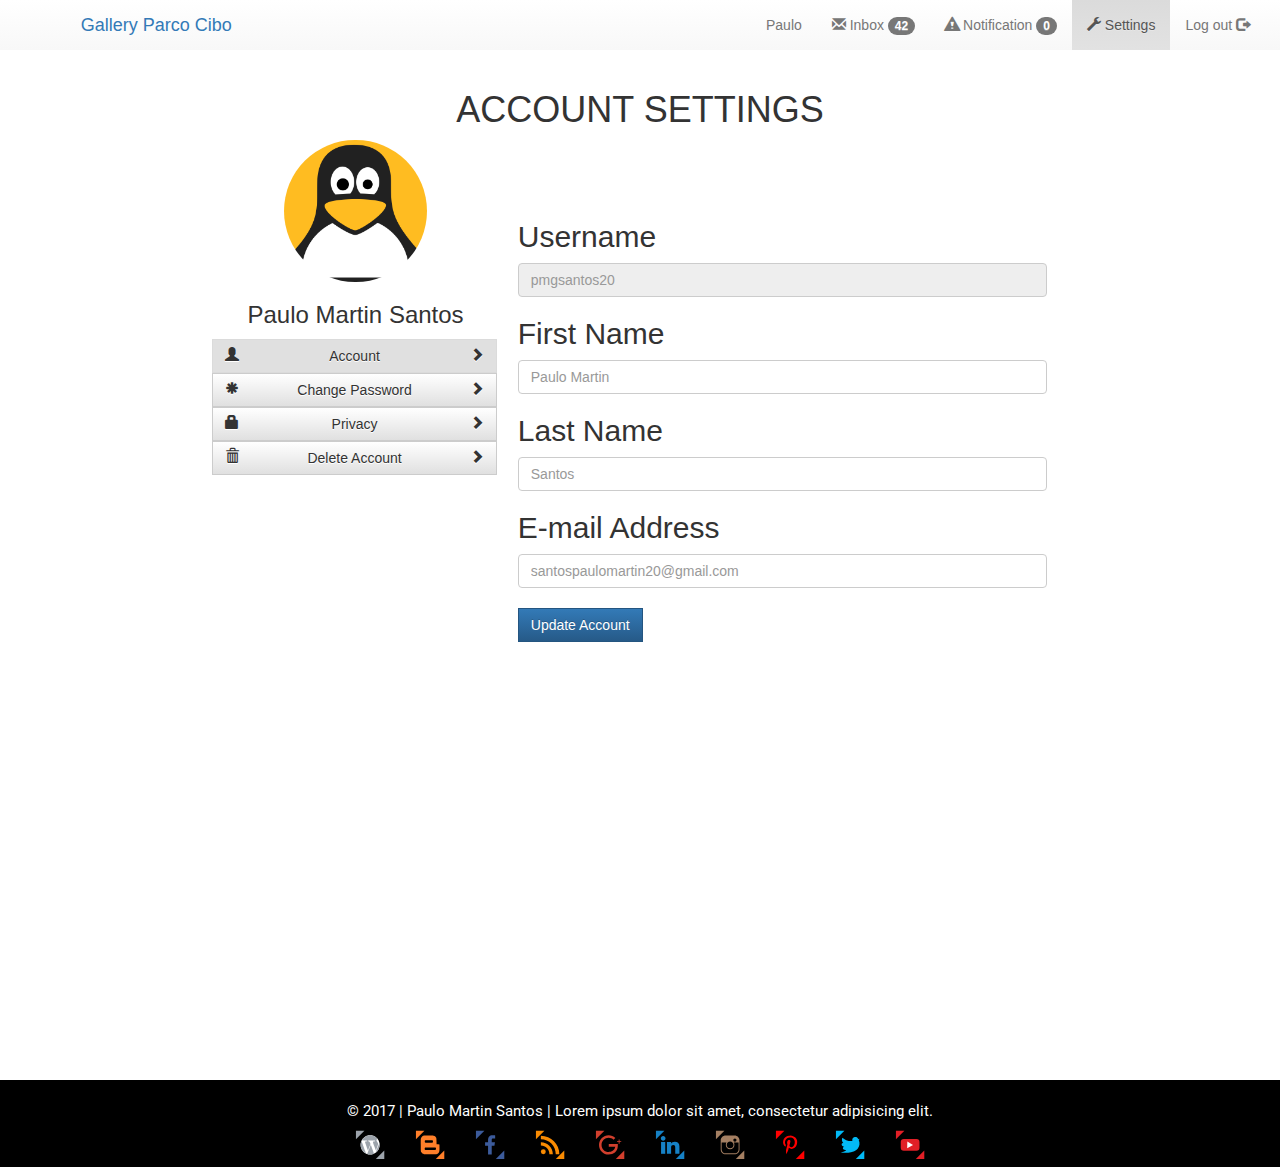
<file: index2.html>
<!DOCTYPE html>
<html>
<head>
	<meta charset="utf-8">
	<meta name="viewport" content="width=device-width, initial-scale=1.0, maximum-scale=1.0">
	<link rel="shortcut icon" href="images/icon.png">
	<title>Gallery Parco Cibo</title>
	<!-- bootstrap plugins -->
	<link rel="stylesheet" href="css/bootstrap.css">
	<link rel="stylesheet" href="css/bootstrap-theme.css">
	<link href="https://fonts.googleapis.com/css?family=Diplomata|Fascinate|Fascinate+Inline|Libre+Barcode+128+Text" rel="stylesheet">
	<link rel="stylesheet" href="css/animate.css">
	<link href="https://fonts.googleapis.com/css?family=Roboto" rel="stylesheet">
	<link rel="stylesheet" href="css/try.css">
</head>
<body>

	<nav class="navbar navbar-default">

	  <div class="container-fluid col-xs-12 col-md-12">
	    <div class="navbar-header col-sm-3 col-md-3">
	      <div class="navbar-brand col-sm-12 col-xs-12 text-center"><a href="index1.html">Gallery Parco Cibo</a></div>
	    </div>
	    <ul class="nav navbar-nav cold sm-9 col-md-right-9">
		    <li><a href="#">Paulo</a></li>
		    <li><a href="#"><span class="glyphicon glyphicon-envelope"></span> Inbox <span class="badge">42</span></a></li>
		    <li><a href="#"><span class="glyphicon glyphicon-alert"></span> Notification <span class="badge">0</span></a></li>
		    <li class="active"><a href="#"><span class="glyphicon glyphicon-wrench"></span> Settings</a></li>
	    	<li class="text-center"><a tabindex="-1" href="index.html">Log out <span class="glyphicon glyphicon-log-out"></span></a></li>
	    </ul>
	  </div>
	</nav>

	<main>
		<div class="row col-md-12 col-xs-12 text-center">
			<h1 class="">ACCOUNT SETTINGS</h1>
		</div>
		<div class="row col-md-2 col-xs-2 center-block">
		</div>

		<div class="row col-md-8 col-xs-8 center-block">
			<div class="row col-md-4 col-xs-12">
				<div class="row col-xs-12 col-md-12"><img src="images/avatar.png" class="img-responsive center-block" alt="avaht2">
					<h3 class="text-center">Paulo Martin Santos</h3>
				</div>
				<div class="row col-xs-12 col-md-12">
					<div class="input-group-btn">				
						<li class="btn btnh2 btn-default col-md-12 col-xs-12 col-sm-12 myBtn1 active"><span class="glyphicon glyphicon-user pull-left"></span>Account<span class="glyphicon glyphicon-chevron-right pull-right"></span></li>
					</div>
				</div>
				<div class="row col-xs-12 col-md-12">
					<div class="input-group-btn">
						<li class="btn btnh2 btn-default col-md-12 col-xs-12 col-sm-12 myBtn1"><span class="glyphicon glyphicon-asterisk pull-left"></span>Change Password<span class="glyphicon glyphicon-chevron-right pull-right"></span></li>
					</div>
				</div>
				<div class="row col-xs-12 col-md-12">
					<div class="input-group-btn">
						<li class="btn btnh2 btn-default col-md-12 col-xs-12 col-sm-12 myBtn1"><span class="glyphicon glyphicon-lock pull-left"></span>Privacy<span class="glyphicon glyphicon-chevron-right pull-right"></span></li>
					</div>
				</div>
				<br>
				<div class="row col-xs-12 col-md-12">
					<div class="input-group-btn">
						<li class="btn btnh2 btn-default col-md-12 col-xs-12 col-sm-12 myBtn1"><span class="glyphicon glyphicon-trash pull-left"></span>Delete Account<span class="glyphicon glyphicon-chevron-right pull-right"></span></li>
					</div>
				</div>
			</div>
			<div class="row col-md-8 col-xs-12 myrowh2">

				<h2>Username</h2>
				<input type="text" class="form-control" placeholder="pmgsantos20" readonly>
				<h2>First Name</h2>
				<input type="text" class="form-control" placeholder="Paulo Martin">
				<h2>Last Name</h2>
				<input type="text" class="form-control" placeholder="Santos">
				<h2>E-mail Address</h2>
				<input type="text" class="form-control" placeholder="santospaulomartin20@gmail.com">
				<br>
				<button type="button" class="btn btn-primary">Update Account</button>
			</div>
		</div>

		<div class="row col-md-2 col-xs-2 center-block">
		</div>
	</main>

	<footer class="col-md-12 col-xs-12 text-center">
			<br>
				<span class="myF">&copy; 2017 | Paulo Martin Santos | Lorem ipsum dolor sit amet, consectetur adipisicing elit.</span>
			<br>

				<div class="input-group center-block">
					<li class="btn"><a href="https://wordpress.com"><img class="img-responsive" src="images/ddimg/social/s1.svg" alt="cuImg"></a></li>
					<li class="btn"><a href="https://www.blogger.com"><img class="img-responsive" src="images/ddimg/social/s2.svg" alt="cuImg"></a></li>
					<li class="btn"><a href="https://www.facebook.com/PauloplaygamesPH/"><img class="img-responsive" src="images/ddimg/social/s3.svg" alt="cuImg"></a></li>
					<li class="btn"><a href="https://www.rss.com/"><img class="img-responsive" src="images/ddimg/social/s4.svg" alt="cuImg"></a></li>
					<li class="btn"><a href="https://plus.google.com/107068138806492460352"><img class="img-responsive" src="images/ddimg/social/s5.svg" alt="cuImg"></a></li>
					<li class="btn"><a href="https://www.linkedin.com/"><img class="img-responsive" src="images/ddimg/social/s6.svg" alt="cuImg"></a></li>
					<li class="btn"><a href="https://www.instagram.com/paulomartinsantos/"><img class="img-responsive" src="images/ddimg/social/s7.svg" alt="cuImg"></a></li>
					<li class="btn"><a href="https://www.pinterest.com/paulomartinsant/"><img class="img-responsive" src="images/ddimg/social/s8.svg" alt="cuImg"></a></li>
					<li class="btn"><a href="https://twitter.com/PauloPlaygamesP"><img class="img-responsive" src="images/ddimg/social/s9.svg" alt="cuImg"></a></li>
					<li class="btn"><a href="https://www.youtube.com/channel/UCxTVnHl8qHSMQwhTa3cgkDg?"><img class="img-responsive" src="images/ddimg/social/s10.svg" alt="cuImg"></a></li>
				</div>
			</footer>

<script src="https://code.jquery.com/jquery-1.12.4.min.js"></script>
<script src="js/bootstrap.js"></script>
<script src="js/query.js"></script>
</body>
</html>
</file>
<file: css/try.css>
::-webkit-scrollbar { 
    display: none; 
}
.popover.right {
	min-width: 100% !important;
}
@font-face {
	font-family: saturday-night;
	src: url('../fonts/saturday-nights.ttf');
}
@font-face {
	font-family: saturday-nights;
	src: url('../fonts/saturday-night.ttf');
}
.hideme {
	display: none;
}
img[alt=avImg]{
	height: 60px;
	width: 60px;
	border-radius: 50% !important;
}
.my-1st {
	padding-right: 0;
	padding-left: 0;
}
.affix {
	top: 0;
	width: 100%;
}
.affix + .container-fluid {
	padding-top: 70px;
}
.slideshowImages {
	height: 200px !important;
}
.myNav1 {
	min-height: 20px!important;
	margin-bottom: 0;
}
nav.navbar{
	border: none;
	border-radius: 0;
	background-color: transparent !important;
	width: 100%;
   -webkit-transition: all 1.3s ease;
   transition: all 1s ease;
}
nav.navbar.shrink {
	z-index: 1000;
	background-color: black !important;
	padding-top: 15px; 
	min-height: 65px !important;
	opacity: .89;
}
.carousel-control.right {
	background-image: none;
}
.carousel-control.left {
	background-image: none;
}
.panel-group {
	padding-top: 20px;
	padding-right: 20px;
	padding-left: 20px;
	font-family: 'Fascinate';
}
h4 > a:-webkit-any-link {
	text-decoration: none;
	color: white;
	font-size: 30px;
}
li.addShadow > a {
	background: none;
	text-decoration: none;
	color: brown;
	font-size: 25px;
}
.desLink:hover {
	text-decoration: none;
}
li.addShadow > a:hover {
	background: none;
	text-shadow: 0 0 2px black, 0 0 2px black, 0 0 2px black, 0 0 2px black, 0 0 2px black, 0 0 2px black, 0 0 2px black, 0 0 2px black, 0 0 2px black, 0 0 2px black, 0 0 2px black, 0 0 2px black, 0 0 2px black, 0 0 2px black, 0 0 2px black, 0 0 2px black, 0 0 2px black, 0 0 2px black, 0 0 2px black, 0 0 2px black;
}
h4 > a:hover {
	text-shadow: 0 0 1px white, 0 0 1px white, 0 0 1px white, 0 0 1px white, 0 0 1px white, 0 0 1px white, 0 0 1px white, 0 0 1px white, 0 0 1px white, 0 0 1px white, 0 0 1px white, 0 0 1px white, 0 0 1px white, 0 0 1px white, 0 0 1px white, 0 0 1px white, 0 0 1px white, 0 0 1px white, 0 0 1px white, 0 0 1px white;
	color: black;
}
.panel-group .panel + .panel {
	margin-top: 0;
	border: none!important;
}
.panel {
	border-radius: 0 !important;
	border: none!important;
}
.panel-body {
	font-size: 20px;
}
.panel-heading {
	background-color: unset !important;
	background-image: none !important;
	width: auto;
	border: none;
}
h4 > a {
	text-shadow: 0 0 2px black, 0 0 2px black, 0 0 2px black, 0 0 2px black, 0 0 2px black, 0 0 2px black, 0 0 2px black, 0 0 2px black, 0 0 2px black, 0 0 2px black, 0 0 2px black, 0 0 2px black, 0 0 2px black, 0 0 2px black, 0 0 2px black, 0 0 2px black, 0 0 2px black, 0 0 2px black, 0 0 2px black, 0 0 2px black;
}
.myrowh,
.myrowh1 {
	background-color: transparent;
}
.cont1 {
	padding: 20px!important;
	height: 103vh;
	width: 100%;
	text-align: center;
	background-image: url("../images/bgcont1.jpg");
	background-size: 100% 100%;
}
.cont2 {
	height: 100vh;
	width: 100%;
}
.mycont4 {
	height: 100vh;
	width: 100%;
}
.well.media > h3,h4 {
	font-family: 'Fascinate';
}
textarea.form-control {
	resize: none !important;
}
.well{
	background-color: transparent !important;
	border-radius: 0;
	box-shadow: none !important;
	border : none; 
	background-image: none;
	padding-top: 0;
}
.media-body > h1,
.panel-heading > h1 {
	margin-top: 0;
	font-family: 'Fascinate';
}
h1.text-center {
	font-size: 70px;
	font-family: 'Fascinate Inline';
}
.bgImageCont,
.bgImageCont1,
.bgImageCont2,
.bgImageCont3,
.bgImageCont4,
.psImageCon1,
.psImageCon2,
.psImageCon3,
.psImageCon4,
.psImageCon5,
.ckImageCon1,
.ckImageCon2,
.ckImageCon3,
.ckImageCon4,
.ckImageCon5,
.bvImageCon1,
.bvImageCon2,
.bvImageCon3,
.bvImageCon4,
.bvImageCon5,
.dsImageCon1,
.dsImageCon2,
.dsImageCon3,
.dsImageCon4,
.dsImageCon5,
.etImageCon1,
.etImageCon2,
.etImageCon3,
.etImageCon4,
.etImageCon5 {
	background-size: 100% 100%;
	background-repeat: no-repeat;
	height: 103vh;
	width: 100%;
	transition: all 1s ease-in-out;
}
.bgImageCont {
	background-image:url('../images/ddimg/burger/b1.jpg');
}
.bgImageCont1 {
	background-image: url('../images/ddimg/burger/b2.jpg');
}
.bgImageCont2 {
	background-image: url('../images/ddimg/burger/b3.jpg');
}
.bgImageCont3 {
	background-image: url('../images/ddimg/burger/b4.jpg');
}
.bgImageCont4 {
	background-image: url('../images/ddimg/burger/b5.jpg');
}
.psImageCon1 {
	background-image: url('../images/ddimg/pasta/ps1.jpg');
}
.psImageCon2 {
	background-image: url('../images/ddimg/pasta/ps2.jpg');
}
.psImageCon3 {
	background-image: url('../images/ddimg/pasta/ps3.jpg');
}
.psImageCon4 {
	background-image: url('../images/ddimg/pasta/ps4.jpg');
}
.psImageCon5 {
	background-image: url('../images/ddimg/pasta/ps5.jpg');
}
.ckImageCon1 {
	background-image: url('../images/ddimg/chicken/ck1.jpg');
}
.ckImageCon2 {
	background-image: url('../images/ddimg/chicken/ck2.jpg');
}
.ckImageCon3 {
	background-image: url('../images/ddimg/chicken/ck3.jpg');
}
.ckImageCon4 {
	background-image: url('../images/ddimg/chicken/ck4.jpg');
}
.ckImageCon5 {
	background-image: url('../images/ddimg/chicken/ck5.jpg');
}
.bvImageCon1 {
	background-image: url('../images/ddimg/bev/bv1.jpg');
}
.bvImageCon2 {
	background-image: url('../images/ddimg/bev/bv2.jpg');
}
.bvImageCon3 {
	background-image: url('../images/ddimg/bev/bv3.jpg');
}
.bvImageCon4 {
	background-image: url('../images/ddimg/bev/bv4.jpg');
}
.bvImageCon5 {
	background-image: url('../images/ddimg/bev/bv5.jpg');
}
.dsImageCon1 {
	background-image: url('../images/ddimg/desserts/ds1.jpg');
}
.dsImageCon2 {
	background-image: url('../images/ddimg/desserts/ds2.jpg');
}
.dsImageCon3 {
	background-image: url('../images/ddimg/desserts/ds3.jpg');
}
.dsImageCon4 {
	background-image: url('../images/ddimg/desserts/ds4.jpg');
}
.dsImageCon5 {
	background-image: url('../images/ddimg/desserts/ds5.jpg');
}
.etImageCon1 {
	background-image: url('../images/ddimg/etc/et1.jpg');
}
.etImageCon2 {
	background-image: url('../images/ddimg/etc/et2.jpg');
}
.etImageCon3 {
	background-image: url('../images/ddimg/etc/et3.jpg');
}
.etImageCon4 {
	background-image: url('../images/ddimg/etc/et4.jpg');
}
.etImageCon5 {
	background-image: url('../images/ddimg/etc/et5.jpg');
}
img[alt=f1] {
	width: 425px;
	height: 425px;
	border: 3px solid black;
}
.myBox1 {
	padding: 10px !important;
}
.grow,
.grow1 { 
	transition: all .4s ease-in-out;
}
.grow:hover {
	transform: scale(1.1); 
	z-index: 10;
}
.grow:focus {
	background-color: transparent !important;
}
.grow:active {
	background-color: transparent !important;
}
.grow1:hover {
	transform: scale(1.5); 
	z-index: 10;
}
.pdmgremove {
	padding: 0;
	margin: 0;
	border:none;
}
.mypadd {
	padding-left: 0 !important;
	padding-right: 0 !important;
	margin: 0 !important;
}
.jumbotron {
	background-image: url('../images/bg-nav.jpg');
	background-size: 100% 100%;
	background-repeat: no-repeat;
	background-color: transparent;
	height: 100vh;
	width: 100%;
	border-radius: 0!important;
	margin-bottom: 0;
}
.jumbotron > h1 {
	color: white;
	font-family: saturday-nights, bold;
	width: auto;
	padding-top: 230px;
	font-size: 100px;
	letter-spacing: 15px;
	text-shadow: 0 0 1px black, 0 0 1px black, 0 0 1px black, 0 0 1px black, 0 0 1px black, 0 0 1px black, 0 0 1px black, 0 0 1px black, 0 0 1px black, 0 0 1px black, 0 0 1px black, 0 0 1px black, 0 0 1px black, 0 0 1px black, 0 0 1px black, 0 0 1px black, 0 0 1px black, 0 0 1px black, 0 0 1px black, 0 0 1px black;
}
.row {
	padding-right: 0;
	padding-left: 0;
	margin-left: 0;
	margin-right:0 ;
}
* {
	border-radius: 0;
	border : transparent;
	box-shadow: none !important;
}
strong > a:-webkit-any-link {
	text-decoration: none;
	color: white;
}
h1 > strong > a:hover {
	color: black ;
	/*font-family: 'Fascinate', cursive;*/
	font-family: saturday-nights, bold;
	text-shadow: 0 0 1px white, 0 0 1px white, 0 0 1px white, 0 0 1px white, 0 0 1px white, 0 0 1px white, 0 0 1px white, 0 0 1px white, 0 0 1px white, 0 0 1px white, 0 0 1px white, 0 0 1px white, 0 0 1px white, 0 0 1px white, 0 0 1px white, 0 0 1px white, 0 0 1px white, 0 0 1px white, 0 0 1px white, 0 0 1px white;
}
footer {
	background-color: black;
	min-height: 100px;
	font-family: 'Roboto', sans-serif;
	font-size: 15px;
}
img[alt=cuImg] {
	height: 30px;
	width: 30px;
}
.myF {
	color: white;
}
.modal {
	border-radius: 10px !important;
}
.mybtn {
	width: 100%;
}
img[alt=avaht2] {
	height: 50% !important;
	width: 50%!important;
	border-radius: 50% !important;
}
.myrowh2 {
	height: 100vh;
	overflow: auto;
	margin-top: 40px;
}
.myrowh3 {
	height: 100%;
}
.btn.btn-primary {
	border-radius: 0 !important; 
}
@media screen and (max-width: 767px) {
	.jumbotron > h1 {
		padding-top: 40px;
		font-size: 30px;
	}
	img[alt=cuImg] {
	height: 10px !important;
	width: 10px !important;
	}
	.myF {
		font-size: 10px;
	}
	li.btn {
		padding:0 0 10px 0;
	}
	li.btn.btnh2 {
		padding: 10px;
	}
	footer {
		min-height: 50px;
	}
	.cont2,
	.jumbotron {
		height: 50vh;
		width: 100%;
	}
	.cont1 {
		height: 50vh; 
		width: 100%;
		overflow: auto;
	}
	nav.navbar.shrink {
		opacity: 1;
	}
	img[alt=f1] {
	width: 100%;
	height: 100px;
	border: 3px solid black;
	}
	.myBox1 {
		padding: 5px !important;
	}
	.myrowh,
	.myrowh1 {
		height: 100%;
	}
	.grow1:hover {
		transform: scale(1);
	}
	.dropdown-menu.dropdown-menu-right {
	position: absolute !important;
	background-color: rgba(255,255,255,.8) !important;
	}
	.mycont4 {
		overflow: auto;
	}
}
@media screen and (min-width: 768px) {
	.jumbotron > h1 {
		padding-top: 150px;
	}
	h1#html3h1.text-center {
		padding-top: 10px !important;
	}
	img[alt=f1] {
	width: 100%;
	height: 172px;
	border: 3px solid black;
	}
	.cont2 {
		height: 100%;
		width: 100%
	}
	.myrowh2 {
		padding: 10px;
	}
	.nav.navbar-nav.col-md-right-9 {
		float: right;
	}
}
@media screen and (min-width: 992px) {
	.jumbotron > h1 {
		padding-top: 230px;
	}
	img[alt=f1] {
	width: 100%;
	height:236px;
	border: 3px solid black;
	}
	.cont2 {
		height: 100%;
		width: 100%
	}
	.myrowh2 {
		padding: 20px;
	}
}
</file>
